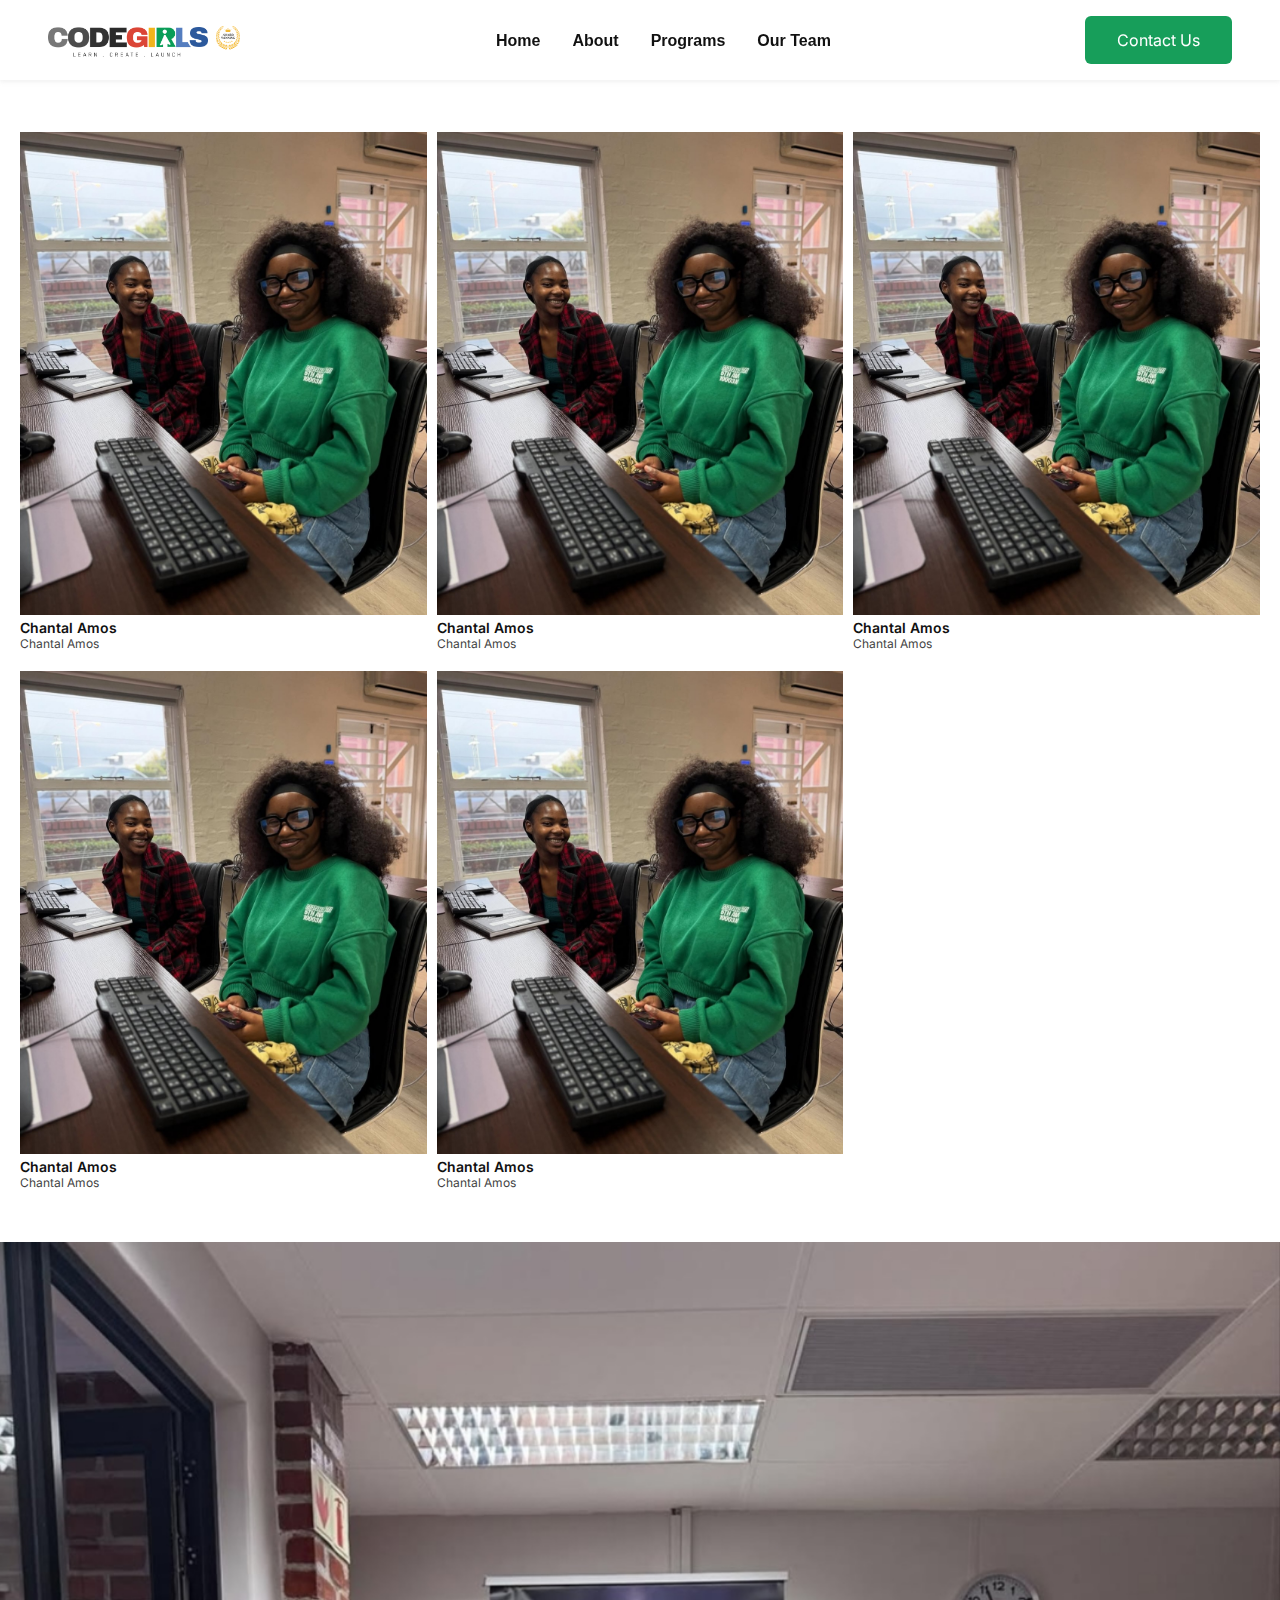
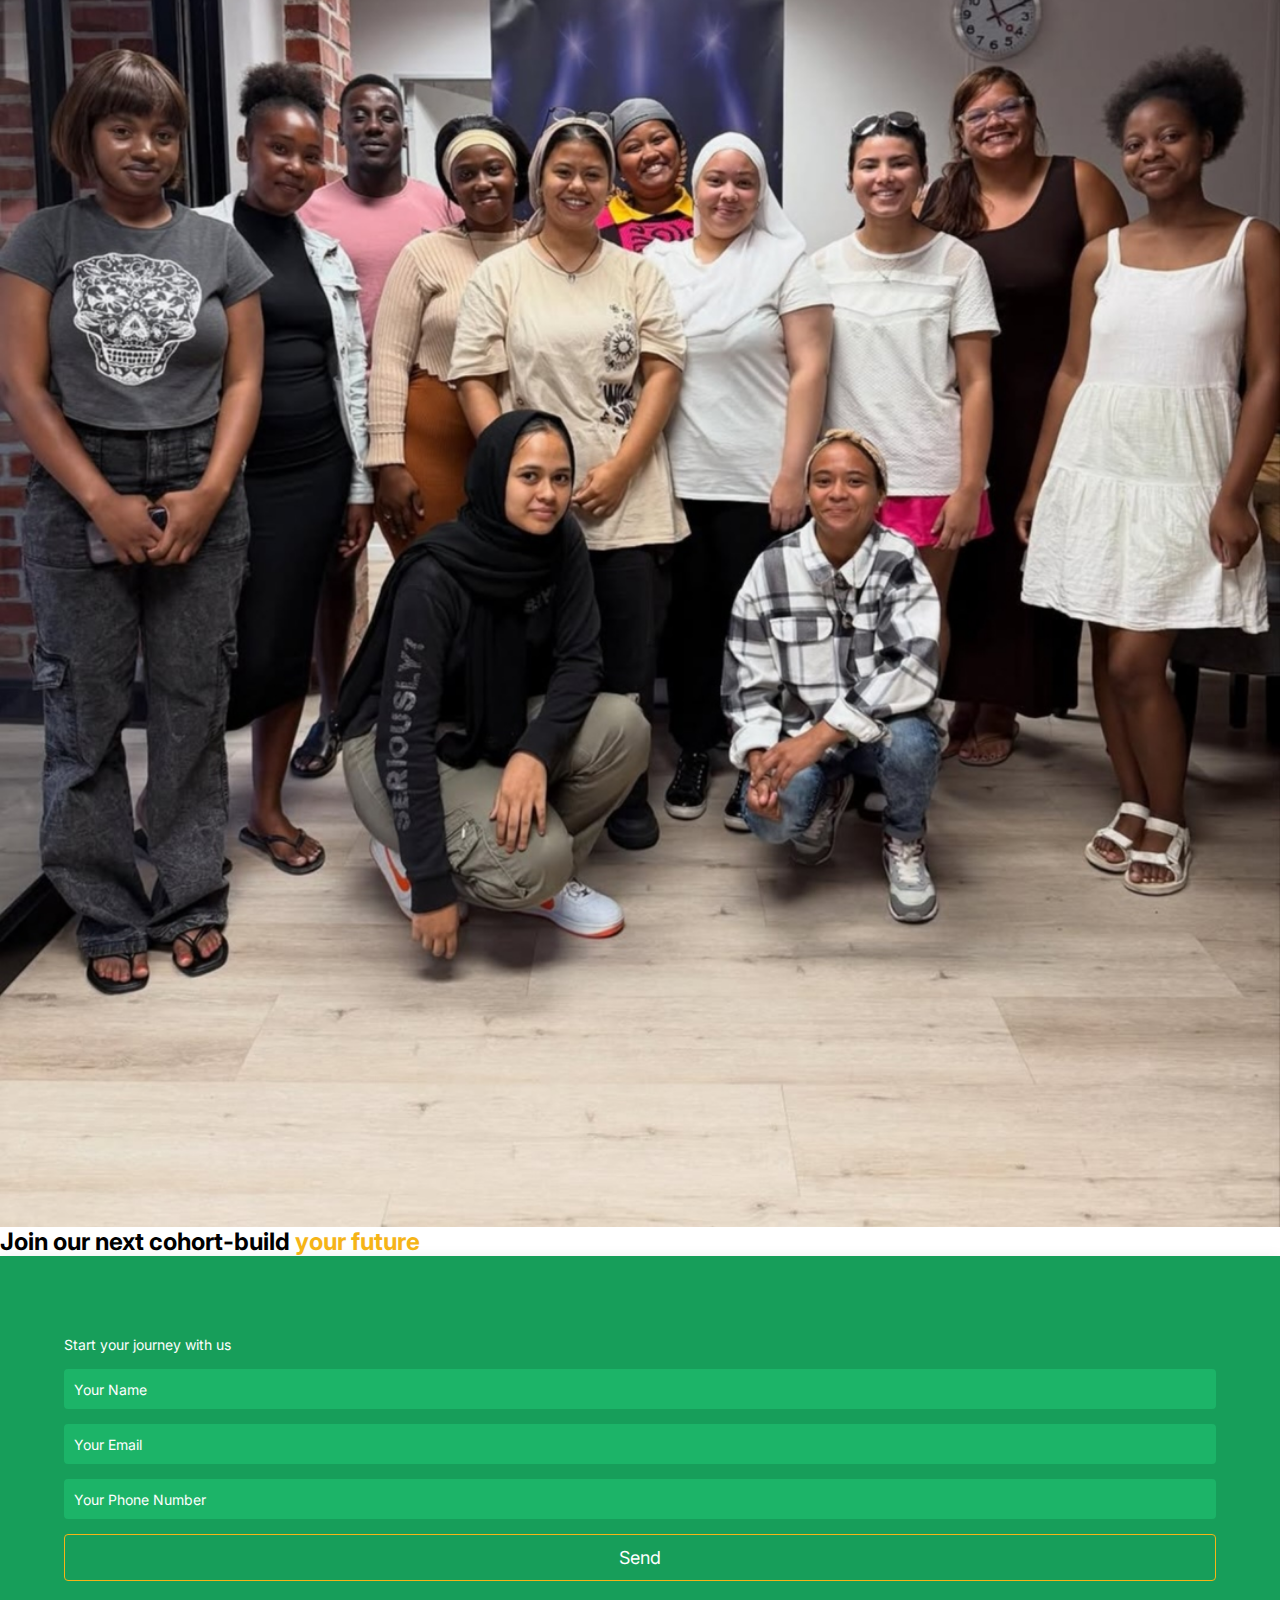
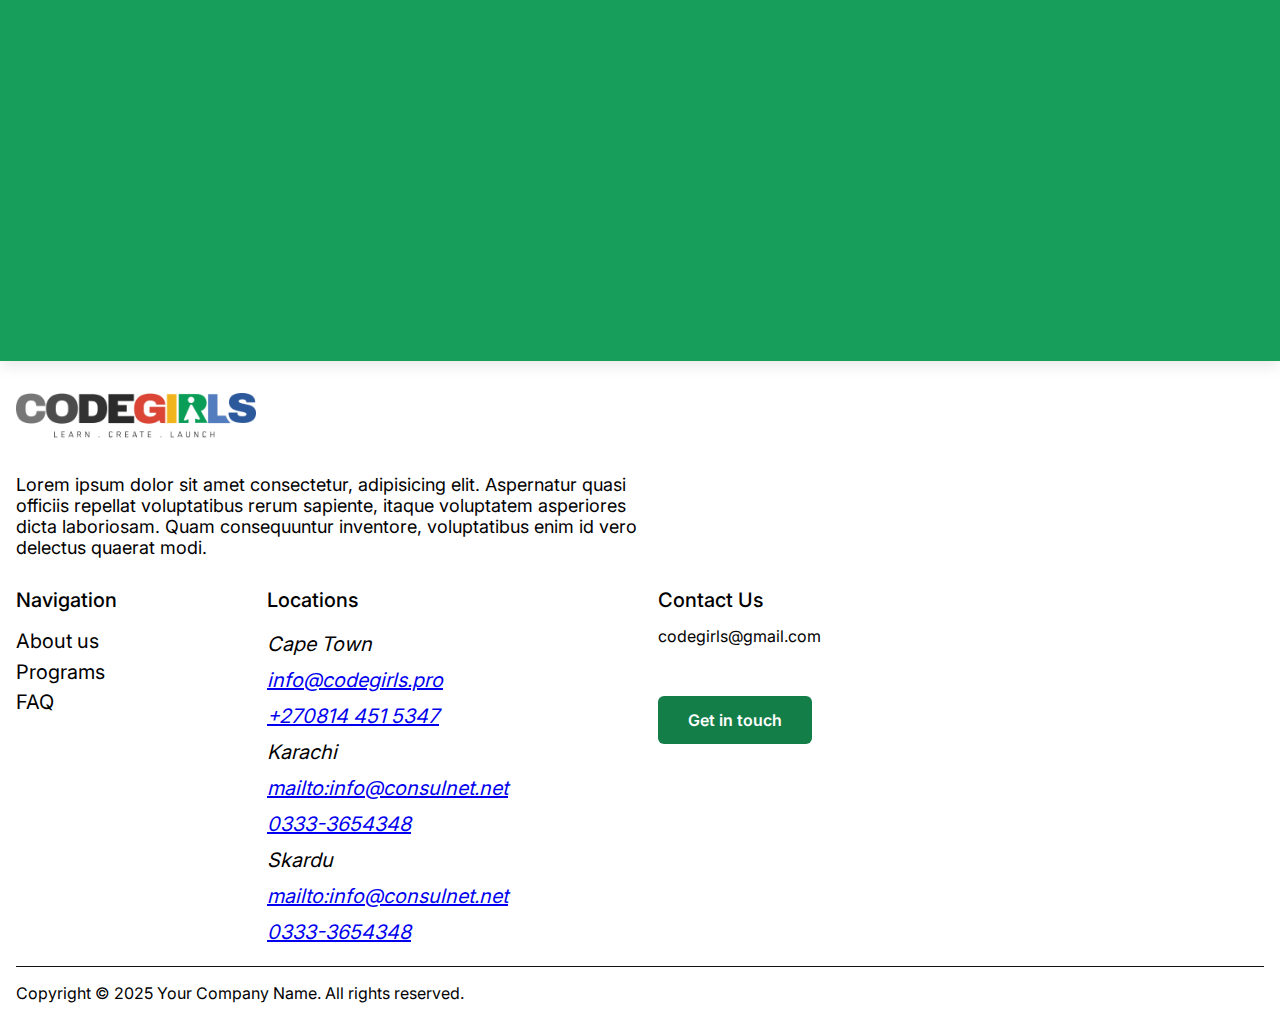
<file: pages/our-team.html>
<!DOCTYPE html>
<html lang="en">

<head>
    <meta charset="UTF-8">
    <meta name="viewport" content="width=device-width, initial-scale=1.0">
    <link rel="stylesheet" href="../assets/style/style.css">
    <script src="https://code.jquery.com/jquery-3.6.0.min.js"></script>
    <!-- Swiper CSS -->
    <link rel="stylesheet" href="https://cdn.jsdelivr.net/npm/swiper@11/swiper-bundle.min.css" />

    <title>Codegirls SA</title>

</head>

<body>

    <header class="header container-one">
        <div class="navbar">
            <!-- Logo Section -->
            <div class="logo">
                <div class="logo-one"><a href="../index.html"><img src="../assets/images/logos/codegirls.logo.png" alt="codegirls-logo"></a></div>
                <div class="logo-two"><a href="../index.html"><img src="../assets/images/logos/award-winning.svg" alt="award-winning"></a></div>
            </div>

            <!-- Desktop Navigation -->
            <div class="nav-center">
                <nav class="menu">
                    <ul>
                        <li><a href="../index.html">Home</a></li>
                        <li><a href="../pages/our-team.html">About</a></li>
                        <li><a href="#programs">Programs</a></li>
                        <li><a href="../pages/our-team.html">Our Team</a></li>
                    </ul>
                </nav>
            </div>

            <!-- Contact Button -->
            <a href="#contact" class="contact-btn">Contact Us</a>

            <!-- Mobile Hamburger -->
            <button class="hamburger" onclick="toggleMenu()">
                <span></span>
                <span></span>
                <span></span>
            </button>
        </div>

        <!-- Mobile Menu -->
        <div class="mobile-menu" id="mobileMenu">
            <ul>
                <li><a href="../index.html">Home</a></li>
                <li><a href="../pages/our-team.html">About</a></li>
                <li><a href="#programs">Programs</a></li>
                        <li><a href="../pages/our-team.html">Our Team</a></li>
            </ul>
            <a href="#contact" class="contact-btn mobile-contact-btn">Contact Us</a>
        </div>
    </header>
    <main>
        <section class="our-team container-one">
            <div class="team-images">
                <div>
                    <img src="../assets/images/Cohort3/thelma.jpg" alt="">
                <div class="team-names">
                    <p>Chantal Amos</p>
                    <p>Chantal Amos</p>
                </div>
                </div>
                <div><img src="../assets/images/Cohort3/thelma.jpg" alt="">
                    <div class="team-names">
                        <p>Chantal Amos</p>
                        <p>Chantal Amos</p>
                    </div>
                </div>
                <div><img src="../assets/images/Cohort3/thelma.jpg" alt="">
                    <div class="team-names">
                        <p>Chantal Amos</p>
                        <p>Chantal Amos</p>
                    </div>
                </div>
                <div><img src="../assets/images/Cohort3/thelma.jpg" alt="">
                    <div class="team-names">
                        <p>Chantal Amos</p>
                        <p>Chantal Amos</p>
                    </div>
                </div>
                <div><img src="../assets/images/Cohort3/thelma.jpg" alt="">
                    <div class="team-names">
                        <p>Chantal Amos</p>
                        <p>Chantal Amos</p>
                    </div>
                </div>
            </div>
        </section>
        <section class="contact-section">
            <div class="cohort3-img ">
                <img src="../assets/images/Cohort3/cohort-3.jpg" alt="cohort3">
            </div>
            <div class="cta-section">
                <h2>Join our next cohort-build <span class="yellow-text">your future</span></h2>

                <form class="contact-form" id="contactForm">
                    <p>Start your journey with us</p>

                    <input type="text" id="name" name="name" placeholder="Your Name" required>

                    <input type="email" id="email" name="email" placeholder="Your Email" required>

                    <input type="tel" id="phone" name="phone" placeholder="Your Phone Number" required>

                    <button type="submit">Send</button>
                    <!-- <div class="success-message" id="successMessage">Thank you! Your message has been sent.</div> -->
                </form>
            </section>
    </main>




















































    <div class="footer-reveal-container">
        <!-- <div class="footer-spacer"></div> -->
        <footer class="footer container-one">
            <div class="footer-head">
                <img src="../assets/images/logos/codegirls.logo.png" alt="codegirls-logo">
                <p>Lorem ipsum dolor sit amet consectetur, adipisicing elit. Aspernatur quasi officiis repellat
                    voluptatibus
                    rerum sapiente, itaque voluptatem asperiores dicta laboriosam. Quam consequuntur inventore,
                    voluptatibus
                    enim id vero delectus quaerat modi.</p>
            </div>
            <div class="footer-info">
                <div class="footer-links">
                    <h4>Navigation</h4>
                    <ul>
                        <li>About us</li>
                        <li>Programs</li>
                        <li>FAQ</li>
                    </ul>
                </div>
                <div class="footer-links">
                    <h4>Locations</h4>
                    <address>
                        Cape Town <br>
                        <a href="mailto:info@codegirls.pro">info@codegirls.pro</a> <br>
                        <a href="tel:+270814 451 5347">+270814 451 5347</a>
                    </address>
                    <address>
                        Karachi <br>
                        <a href="mailto:info@consulnet.net">mailto:info@consulnet.net</a> <br>
                        <a href="tel:0333-3654348">0333-3654348</a>
                    </address>
                    <address>
                        Skardu <br>
                        <a href="mailto:">mailto:info@consulnet.net</a> <br>
                        <a href="tel:0333-3654348">0333-3654348</a>
                    </address>
                </div>
                <div class="footer-links">
                    <h4>Contact Us</h4>
                    <p>codegirls@gmail.com</p>
                    <button class="apply">Get in touch</button>
                </div>
            </div>
            <div class="copyright">

                <p>Copyright &copy; 2025 Your Company Name. All rights reserved.</p>


            </div>
        </footer>
    </div>


    <script src="https://cdn.jsdelivr.net/npm/swiper@11/swiper-bundle.min.js"></script>
    <script src="../assets/script/script.js"></script>
</body>

</html>
</file>
<file: assets/style/style.css>
@font-face {
    font-family: Inter;
    src: url(../fonts/Inter-VariableFont.ttf);
}

* {
    box-sizing: border-box;
    margin: 0;
    padding: 0;
    font-family: Inter;
}

:root {

    /* ========FONTS SIZING======== */
    --font-72--: 4.5rem;
    --font-52--: 3.25rem;
        --font-38--: 2.375rem;

    --font-48--: 3rem;
    --font-40--: 2.5rem;
    --font-36--: 2.25rem;
    --font-32--: 2rem;
    --font-24--: 1.5rem;
    --font-20--: 1.25rem;
    --font-18--: 1.125rem;
    --font-16--: 1rem;
    --font-14--: 0.875rem;
    --font-12--: 0.75rem;



    /* ========COLORS======== */
    --cg-orange: #dd4536;
    --cg-green: #179e5a;
    --cg-yellow: #f5b417;
    --cg-white: #ffffff;
    --cg-text: #111;
    --cg-text2: #434343;
    --cg-gray-text: rgb(115, 115, 115);
    --cg-blue: rgb(84, 125, 191);
    --bg-gray: #f7f6f0;

}

body {
    font-family: Inter, "sans-serif";
    background-color: var(--cg-white);
    font-size: var(--font-16--);
}

/*==========Container==========*/
.container-one {
    width: 100%;
    max-width: 100%;
    /* border: 1px solid red;  */
}

/*==========Logo==========*/
/* .logo img {
    max-width: 10rem;
    height: auto;
    padding-top: 0.5rem;
}

.logo img:last-child {
    width: 1.5rem;
    height: auto;
    padding-bottom: 5px;
} */

/*==========Navbar==========*/
/* 
        .container-one {
            max-width: 1200px;
            margin: 0 auto;
            padding: 0 1rem;
        } */

/* Header */
.header {
    background-color: white;
    box-shadow: 0 2px 4px rgba(207, 207, 207, 0.3);
    position: sticky;
    top: 0;
    z-index: 100;
}

/* Main navbar container */
.navbar {
    display: flex;
    justify-content: space-between;
    align-items: center;
    padding: 0.625rem 1.25rem;
}

/* Logo section */
.logo {
    display: flex;
    align-items: center;
    gap: 0.5rem;
}

.logo-one img {
    max-width: 10rem;
    height: auto;
    padding-top: 0.5rem;
}

.logo-two img {
    width: 1.5rem;
    height: auto;
    /* padding-bottom: 5px; */
}

/* mobile Navigation */
.nav-center {
    display: none;
}

.contact-btn {
    display: none;
}


.hamburger {
    display: flex;
    width: 30px;
    height: 30px;
    padding: 0;
    cursor: pointer;
    background: none;
    border: none;
    flex-direction: column;
    justify-content: space-around;
    align-items: center;
}

.hamburger span {
    background-color: var(--cg-text);
    width: 25px;
    height: 3px;
    border-radius: 1px;
    transition: all 0.3s ease;
}

.mobile-menu {
    display: none;
    flex-direction: column;
    background-color: var(--cg-white);
    position: absolute;
    top: 100%;
    left: 0;
    right: 0;
    padding: 1rem;
    box-shadow: 0 4px 6px rgba(0, 0, 0, 0.1);
    z-index: 99;
}

.mobile-menu.active {
    display: flex;
    align-items: center;
    text-align: center;
    height: 100vh;

}

.mobile-menu ul {
    list-style: none;
    margin: 0;
    padding: 0;

}

.mobile-menu li {
    margin: 0.875rem 0;

}

.mobile-menu a {
    color: var(--cg-text);
    text-decoration: none;
    padding: 0.5rem 0;
    display: block;
    transition: color 0.3s ease;
}

.mobile-menu a:hover {
    color: var(--cg-primary);
}

/* Contact Button */

/* .mobile-contact-btn {
    margin-top: 1rem;
} */


.dropdown-menu ul {
        display: none;
}

/* ==========Hero========== */
.grn-text {
    color: var(--cg-green);
}

.hero-section {
    background-image: url("../images/Cohort3/thelma.jpg");
    background-size: 100%;
    background-position: cover;
    background-repeat: no-repeat;
    height: 84vh;
    position: relative;

}

.overlay {
    position: absolute;
    top: 0x;
    left: 0px;
    height: 84vh;
    width: 100%;
    background-image: linear-gradient(to right, #0c1616, rgba(16, 31, 30, 0.884) 30%, rgba(28, 52, 51, .15));
}

.hero-section .hero-heading {
    position: absolute;
    z-index: 1;
    padding: 1rem 1rem 2rem;
    margin: 4rem 0 0rem;
    /* text-align: center;*/

}

.hero-section .hero-heading h1 {
    font-weight: 700;
    font-size: var(--font-40--);
    color: var(--cg-white);
    width: 100%;
    line-height: 1.2;
}


.hero-section .hero-heading p {
    color: var(--cg-white);
    width: 100%;
    font-size: var(--font-20--);
    margin: 2rem auto;
    font-weight: 400;
    /* word-spacing:-1px; */
}

.apply {
    background-color: rgb(19, 126, 72);
    padding: 0.875rem 1.875rem;
    border-radius: 6px;
    font-size: var(--font-16--);
    font-weight: 600;
    color: var(--cg-white);
    border: none;
}

/*=========ABOUT==========*/
.about-cg {
    padding: 2rem 1.25rem;
    /* position: relative;
    top: 400px; */
    background-color: var(--cg-white);
}

.about-cg-head {
    text-align: center;
}

.about-cg-head h3 {
    font-size: var(--font-32--);
    margin: clamp(1rem, 3vw, 1.25rem) 0;
    color: var(--cg-text);
    font-weight: 700;
}

.about-cg-head h2 {
    font-size: var(--font-16--);
    color: var(--cg-green);
}

.about-cg-head p {
    font-size: var(--font-20--);
    width: 80%;
    color: var(--cg-gray-text);
    text-align: center;
    margin: 0 auto;
}

.about-cg-grn {
    background-color: rgba(22, 156, 91, 0.1);
    border-radius: 50px;
    width: fit-content;
    padding: clamp(0.4rem, 1.5vw, 0.5rem) clamp(0.75rem, 3vw, 1rem);
    margin: 0 auto;
}

.about-cg-box {
    height: 900px;
    /* border: 1px solid orange; */
}

.about-cg-boxes {
    box-shadow: rgba(50, 50, 93, 0.25) 0px 2px 5px -1px, rgba(0, 0, 0, 0.3) 0px 1px 3px -1px;
    height: 230px;
    border-radius: 12px;
    padding: 1rem 2rem 2rem;
    line-height: 1.5;
    position: relative;
    bottom: 80px;
    margin: 1rem 0;
    background: var(--cg-white);
}


.about-cg-boxes h2 {
    font-size: var(--font-20--);
    margin-bottom: 1rem;
    color: var(--cg-text);
    font-weight:600;
}

.about-cg-boxes p {
    font-size: var(--font-16--);
    color: var(--cg-gray-text);
    width: 100%;
    word-spacing: 1px;
}

.about-cg-boxes-img {
    max-width: 90%;
    height: auto;
}

.color {
    width: 20%;
    height: 5px;
    margin: 0.875rem 0;
}

.line-grn {
    background-color: var(--cg-green);
}

.line-blue {
    background-color: var(--cg-blue);
}

.line-yell {
    background-color: var(--cg-yellow);
}

.line-red {
    background-color: var(--cg-orange);
}

/* ==========COURSE==========*/
.course-section {
    background: var(--cg-white);
    /* padding: 2rem 0 0; */
}

.course-section .course-head {
    text-align: center;
}

.course-section .course-head p:first-child {
    width: fit-content;
    padding: 1rem 0.875rem;
    font-size: var(--font-14--);
    /* margin: 1rem auto; */
    border-radius: 50px;
    font-weight: 500;
    color: var(--cg-yellow);
    padding-top: 1rem;
}

.course-section .course-head h2 {
    font-size: var(--font-38--);
    font-weight: 600;
    color: var(--cg-text);
    /* margin: 1rem 0; */
    line-height: 1.2;
}

.course-section .course-head p {
    font-size: var(--font-16--);
    color: var(--cg-gray-text);
    width: 100%;
    padding: 1rem 1.25rem;
    margin: 0 auto;
}

.course-main-container {
    background-color: var(--bg-gray);
    padding: 2rem 0;
}

.course-container {
    margin-top: 4rem;
}

.course {
    background-color: var(--cg-white);
    width: 90%;
    height: auto;
    margin: 2rem auto 1rem;
    padding: 2.5rem 2.5rem 0;
    border-radius: 12px;
    box-shadow: rgba(50, 50, 93, 0.25) 0px 2px 5px -1px, rgba(0, 0, 0, 0.3) 0px 1px 3px -1px;
}

.course p {
    width: 100%;
}

.course h2:first-child {
    background-color: var(--cg-green);
    padding: 8px 16px;
    width: fit-content;
    font-size: var(--font-16--);
    border-radius: 50px;
    color: var(--cg-white);
    margin-bottom: 20px;
    font-weight: 500;
}

.course h2 {
    font-size: 1.437rem;
    color: var(--cg-text);
    font-weight: 600;
    margin-bottom: 20px;
}

.course p:nth-child(3) {
    font-size: var(--font-16--);
    font-weight: 400;
    color: var(--cg-gray-text);
    margin-bottom: 30px;
}

.course h3 {
    font-size: var(--font-18--);
    font-weight: 500;
    color: var(--cg-text);
    margin-bottom: 20px;
}

.techstack {
    display: flex;
    gap: 10px;
    margin: 0 0 30px;
    flex-wrap: wrap;
}

.techstack li {
    list-style: none;
    border: 1px solid var(--cg-green);
    font-size: 0.75rem;
    color: var(--cg-green);
    padding: 0.5rem;
    width: fit-content;
    border-radius: 50px;
    text-align: center;

}

/* .techstack li:nth-child(3),
.list-two li:nth-child(2) {
    width: 35%;
} */

.techstack li:nth-child(5) {
    width: 40%;
}

.outcomes {
    color: var(--cg-gray-text);
    list-style-position: inside;
}

.techstack li:nth-child(4),
.list-two li:nth-child(1),
.list-two li:nth-child(3) {
    width: 30%;
}

.start-track {
    padding: 12px 16px;
    font-size: var(--font-14--);
    font-weight: 700;
    background-color: var(--cg-green);
    border: none;
    border-radius: 5px;
    color: var(--cg-white);
    width: 100%;
    margin: 40px 0;
}

#module {
    background-color: var(--cg-blue);
    width: fit-content;
}

.blue-btn {
    background-color: var(--cg-blue);
}

/* ==========IMPACT========== */
.impact-container {
    background-color: var(--cg-white);
    padding: 2rem;

}

.impact-container .impact-head p:first-child {
    width: fit-content;
    padding: 0.5rem 0.875rem;
    font-size: var(--font-14--);
    margin: 0 auto;
    border-radius: 50px;
    font-weight: 500;
    color: var(--cg-orange);
}

.impact-head h2 {
    font-size: var(--font-32--);
    font-weight: 500;
    color: var(--cg-text);
    width: 100%;
    /* margin: 1.25rem auto; */
    padding: 1.25rem;
    text-align: center;
}

.impact-head p {
    font-size: var(--font-16--);
    color: var(--cg-gray-text);
    width: 100%;
    /* padding: 0 2.5rem; */
    margin: 0 auto;
    text-align: center;
}

.student-video video {
    border-radius: 12px;
    max-width: 100%;
    overflow: hidden;
    margin: 2rem auto;
        box-shadow: rgba(50, 50, 93, 0.25) 0px 2px 5px -1px, rgba(0, 0, 0, 0.3) 0px 1px 3px -1px;

}

.impact-container .partners img {
    max-width: 35%;
}

.impact-container .partners img:nth-child(2) {
    max-width: 20%;

}

.partners {
    display: flex;
    justify-content: center;
    align-items: center;
    gap: 20px;
}

/* ==========TESTIMONIALS========== */
/* ==========Slider========== */


.testimonials-section {
  width: 100%;
  max-width: 1200px;
  padding: 60px 20px;
}

.section-header {
  text-align: center;
  margin-bottom: 60px;
  color: white;
}

.section-header h2 {
  font-size: 42px;
  font-weight: 700;
  margin-bottom: 15px;
  text-transform: uppercase;
  letter-spacing: 2px;
}

.section-header p {
  font-size: 18px;
  font-weight: 300;
  opacity: 0.9;
}

/* Testimonial Card */
.testimonials-section {
    background-color:red;
}

.testimonial-item {
  background: white;
  border-radius: 20px;
  padding: 40px;
  margin: 15px;
  box-shadow: 0 10px 40px rgba(0, 0, 0, 0.1);
  transition: transform 0.3s ease, box-shadow 0.3s ease;
  position: relative;
  overflow: hidden;
}

.testimonial-item:hover {
  transform: translateY(-10px);
  box-shadow: 0 20px 60px rgba(0, 0, 0, 0.2);
}

/* .testimonial-item::before {
  content: '\f10d';
  font-family: 'Font Awesome 6 Free';
  font-weight: 900;
  position: absolute;
  top: 20px;
  right: 30px;
  font-size: 80px;
  color: #667eea;
  opacity: 0.1;
} */

.testimonial-text {
  font-size: 16px;
  line-height: 1.8;
  color: #555;
  margin-bottom: 30px;
  font-style: italic;
}

.testimonial-author {
  display: flex;
  align-items: center;
  gap: 20px;
}

.author-image {
  width: 70px;
  height: 70px;
  border-radius: 50%;
  overflow: hidden;
  border: 4px solid #667eea;
  flex-shrink: 0;
}

.author-image img {
  width: 100%;
  height: 100%;
  object-fit: cover;
}

.author-info h4 {
  font-size: 18px;
  font-weight: 600;
  color: #333;
  margin-bottom: 5px;
}

.author-info p {
  font-size: 14px;
  color: #667eea;
  font-weight: 500;
}

.rating i {
  color: #ffc107;
  font-size: 14px;
  margin-right: 2px;
}
.owl-nav button.owl-prev {
    left: 70px;
}
/* .owl-nav button.owl-next {
    left: 25px;
} */

/* Owl Navigation */
.owl-carousel .owl-nav button.owl-prev,
.owl-carousel .owl-nav button.owl-next {
  position: absolute;
  top: 50%;
  transform: translateY(-50%);
  background: white !important;
  width: 50px;
  height: 50px;
  border-radius: 50%;
  font-size: 24px;
  color: #667eea !important;
  box-shadow: 0 5px 20px rgba(0, 0, 0, 0.1);
  transition: all 0.3s ease;
}

.owl-carousel .owl-nav button.owl-prev:hover,
.owl-carousel .owl-nav button.owl-next:hover {
  background: #667eea !important;
  color: white !important;
}

.owl-carousel .owl-nav button.owl-prev {
  left: 20px;
}

.owl-carousel .owl-nav button.owl-next {
  right: 0px;
}

.owl-carousel .owl-dots {
  text-align: center;
  margin-top: 40px;
}

.owl-carousel .owl-dot {
  display: inline-block;
  width: 12px;
  height: 12px;
  background: rgba(255, 255, 255, 0.5);
  border-radius: 50%;
  margin: 0 5px;
  transition: all 0.3s ease;
}

.owl-carousel .owl-dot.active {
  background: white;
  width: 30px;
  border-radius: 10px;
}



    /* ==========WORK PROCESS========== */


    /* ==========FAQ ACCORDION========== */
    .faq-head p {
        color: var(--cg-blue);

    }

    .faq-section {
        background-color: var(--cg-white);
                padding-top: 2rem;

    }

    .accordion {
        max-width: 1440px;
        margin: 0 auto;
        /* border-bottom: 1px solid ; */
        border-radius: 5px;
        background: #fff;
        padding: 1rem 1rem 3rem;
    }

    .accordion-item {
        border-bottom: 1px solid var(--bg-gray);
    }

    .accordion-header {
        padding: 15px;
        cursor: pointer;
        font-weight: bold;
        background: var(--cg-white);
        display: flex;
        justify-content: space-between;
        align-items: center;
        /* transition: background 0.3s; */
    }

    /* .accordion-header:hover {
    background: var(--bg-gray);
  }
   */
    .accordion-content {
        display: none;
        padding: 15px;
        background: var(--bg-gray);
        border-radius: 12px;
    }

    /* Arrow icon */
    .arrow {
        border: solid #333;
        border-width: 0 2px 2px 0;
        display: inline-block;
        padding: 5px;
        transform: rotate(45deg);
        transition: transform 0.3s;
        margin-left: 10px;
    }

    /* Rotate arrow when open */
    .accordion-header.active .arrow {
        transform: rotate(-135deg);
    }

    /* ==========CTA========== */

    .cohort3-img img {
        max-width: 100%;
        object-fit: contain;
        display: block;


    }

    .yellow-text {
        color: var(--cg-yellow);
    }

   
    .cta-section .contact-form h2 {
        font-weight: 500;
        width: 100%;
        text-align: center;
        margin: 1rem auto;
        color: var(--cg-white);
    }

    .cta-button {
        margin: 1rem;
    }


    .contact-form {
        background: var(--cg-green);
        padding: 1rem;
        /* border-radius: 12px; */
        box-shadow: 0 4px 15px rgba(0, 0, 0, 0.1);
        max-width: 100%;
        /* max-width: 550px; */

    }

    .contact-form h2 {
        margin-bottom: 20px;
        font-size: 24px;
        color: #333;
        text-align: center;
    }

    /* Make placeholder text white */
    .contact-form input::placeholder {
        color: var(--cg-white);
        opacity: 1;
        /* ensures it's not faded */
        font-weight: 400;
        font-size: var(--font-14--);
    }

    .contact-form p {
        font-size: var(--font-14--);
        color: var(--cg-white);
        margin: 1rem 0;
    }

    .contact-form input {
        width: 100%;
        padding: 10px;
        margin-bottom: 15px;
        border: none;
        border-radius: 4px;
        background-color: #1cb468;
        font-size: 16px;
    }

    .contact-form button {
        width: 100%;
        padding: 12px;
        background-color: var(--cg-green);
        border: 1px solid var(--cg-yellow);
        color: white;
        font-size: 18px;
        border-radius: 4px;
        cursor: pointer;
    }

    .contact-form button:hover {
        background-color: #0f8f87;
    }

    .success-message {
        display: none;
        text-align: center;
        color: green;
        margin-top: 15px;
    }

    /* ==========FOOTER========== */
    /* .section {
        height: 100vh;
        position: relative;
        z-index: 2;
    } */

    /* .footer-reveal-container {
        position: relative;
        height: 150vh;
        border: 1px solid orange;
    } */


    .footer {
        padding:  1rem;
        /* position: fixed; */
        bottom: 0;
        left: 0;
        width: 100%;
        /* height: 100vh; */
        /* z-index: -99; */

    }

    .footer-head img {
        max-width: 10rem;
    }

    .footer-head p {
        max-width: 80%;
        font-size: var(--font-14--);
        margin: 1rem 0;
    }

    .footer-links ul li {
        list-style: none;
        font-size: var(--font-14--);
        padding: 0.2rem 0;
    }

    .footer-links {
        margin-bottom: 1rem;
    }

    .footer-links h4 {
        padding: 0.875rem 0;
        font-size:var(--font-14--);
        font-weight: 500;
    }


    .footer-links address {
        line-height: 1.8;
    }

    .copyright {
        border-top: 1px solid var(--cg-text);
    }

    .copyright p {
        margin: 1rem 0;

    }

    /* ===================ABOUT US PAGE==================== */
    .about-header {
        background-color: var(--cg-white);
    }

    .about-header h1 {
        font-size: 1.75rem;
        padding: 2rem 1rem;
        text-align: center;
    }

    .about-header img {
        width: 91%;
        height: 35vh;
        border-radius: 12px;
        margin: 0 1rem;
    }

    /* ==========OUR STORY========== */
    .our-story {
        background-color: var(--cg-white);
        padding: 1rem;
    }

    .our-story p:first-child {
        color: var(--cg-blue);
        font-size: var(--font-14--);
    }

    .about-us-values {
        padding: 1rem;
    }

    .box h2 {
        font-size: var(--font-20--);
    }

    .our-story h2 {
        font-size: var(--font-24--);

    }

    .about-us-values .box {
        background-color: var(--bg-gray);
    }

    /* ==========LEADERSHIP========== */

    .leader-images {
        padding: 1.25rem;
    }

    .leader-name {
        padding: 0.875rem 0 1.5rem;
    }

    .leader-name p:first-child {
        font-size: var(--font-18--);
        font-weight: 600;
        color: var(--cg-text);
    }

    .leader-name p:last-child {
        font-size: var(--font-14--);
        color: var(--cg-text2);
    }

    .leader-img img {
        width: 100%;
        height: 50%;
        object-fit: cover;
        object-position: center;
        display: block;
        /* margin: 1rem; */
        border-radius: 12px;
    }

    .leader-img img:nth-child(3) {
        height: 200px;
        background-color: blue;
    }

    /* ==========Team========== */
    .our-team {
        background-color: var(--cg-white);
        padding: 2rem 0;
    }

    .team-images {
        padding: 1.25rem;
        display: grid;
        grid-template-columns: 1fr 1fr 1fr;
        column-gap: 10px;
        row-gap: 20px;
    }

    .team-images img {
        width: 100%;
    }

    .team-names p:first-child {
        font-size: var(--font-14--);
        font-weight: 600;
        color: var(--cg-text);
    }

    .team-names p:last-child {
        font-size: var(--font-12--);
        color: var(--cg-text2);
    }









































    /*======================================== Tablet and up ===============================================*/
    @media (min-width: 768px) {
        .container-one {
            max-width: 768px;
            /* border: 1px solid pink; */
        }

        .nav-center {
            display: flex;
            align-items: center;
            margin-left: 2rem;
        }

        .navbar {

            padding:1rem 3rem;
        }


        .menu {
            display: flex;
            align-items: center;
            gap: 2rem;
        }

        .menu ul {
            display: flex;
            list-style: none;
            gap: 2rem;
            /* margin: 1rem 0; */
        }

        .menu li {
            margin: 0;
        }

        .menu a {
            color: var(--cg-text);
            font-family: 'Manrope', Arial, sans-serif;
            text-decoration: none;
            padding: 0.5rem 0;
            font-weight: 600;
            transition: color 0.3s ease;
            position: relative;
        }

        .mobile-menu {
            display: none !important;
        }

        .hamburger {
            display: none;
        }


        .menu a::after {
            content: '';
            position: absolute;
            bottom: -2px;
            left: 0;
            width: 0;
            height: 2px;
            background-color: var(--cg-primary);
            transition: width 0.3s ease;
        }

        .menu a:hover::after {
            width: 100%;
        }

        .contact-btn {
            display: inline-block;
            background-color: var(--cg-green);
            color: white;
            padding: 0.75rem 1.5rem;
            border: none;
            border-radius: 0.375rem;
            cursor: pointer;
            transition: all 0.3s ease;
            text-decoration: none;
            margin-left: auto;
        }

        .contact-btn:hover {
            background-color: #0f8f87;
            transform: translateY(-1px);
            box-shadow: 0 4px 8px rgba(99, 102, 241, 0.3);
        }

        .contact-btn a {
                font-weight:500;

        }


        /* Dropdown base */
.dropdown {
  position: relative;
}

.dropdown-menu {
  display: none;
  position: absolute;
  top: 100%;
  left: 0;
  background: white;
  padding: 0.75rem 1rem;
  box-shadow: 0 4px 8px rgba(0,0,0,0.1);
  border-radius: 0.375rem;
  list-style: none;
  min-width: 160px;
  z-index: 99;
}

.dropdown-menu li {
  margin: 0.5rem 0;
}

.dropdown-menu a {
  color: var(--cg-text);
  text-decoration: none;
  font-weight: 500;
  display: block;
  transition: color 0.3s;
}

.dropdown-menu a:hover {
  color: var(--cg-primary);
}

/* Arrow styling */
.drop-arrow {
  margin-left: 5px;
  display: inline-block;
  transition: transform 0.3s ease;
}

.drop-arrow.rotate {
  transform: rotate(180deg);
}

/* Show menu when active */
.dropdown.active .dropdown-menu {
  display: block;
}

/* .menu ul li:last-child:after {
    content:">";
    width: 2px;
       
        display: block;
        padding: 5px;
        transform: rotate(270deg);
        transition: transform 0.3s;
        margin-left: 10px; 
        position: absolute;
        right: 468px;
        bottom:20px;
        font-weight: 600;
} */
        .hero-section {
            background-image: url("../images/cohort-1/IMG_20250913_121346.jpg");
            background-size: 100%;
            /* background-position:0 -300px ; */
            background-repeat: no-repeat;
            height: 70.5vh;
            position: relative;

        }


        .hero-section .hero-heading {
            padding: 1rem 1.875rem;
        }

        .hero-section .hero-heading h1 {
            font-size: var(--font-48--);
            width: 80%;
        }

        .overlay {

            height: 70vh;

        }

        /* ABOUT BOX */

        /* .about-cg {
            top: 350px;
            padding: 0 1.875rem;
            background-color: var(--cg-white);
            height: 590px;

        } */

        .about-cg-boxes {
            height: 180px;

        }

     

        /* COURSE */
        .course-section {
            background: var(--cg-white);
            padding: 1rem 0 1.275rem 0;

        }
/* 
        .techstack li:nth-child(3),
        .list-two li:nth-child(2) {
            width: fit-content;
        } */

        .techstack li:nth-child(5) {
            width: 15%;
        }


        .techstack li:nth-child(4),
        .list-two li:nth-child(1),
        .list-two li:nth-child(3) {
            width: 10%;
        }

        /* IMPACT */
        .impact-container {
            /* padding-top: 2rem; */

        }

        .impact-container .partners img {
            max-width: 25%;
        }

        .impact-container .partners img:nth-child(2) {
            max-width: 15%;

        }

        .partners {
            gap: 60px;
        }

        .cta-section h2 {

            width: 45%;
        }

        /* testimonials */
        .testimonial-head p {
            margin-top: 2rem;
        

        /* .contact-section img{
  
} */


/* FOOTER */
        /* .footer {
            margin-top: 10rem;
        } */


    }
    .footer-info {
    display:flex;
    gap: 150px;

    }
}

    /*=========TABLET CLOSE=====*/














    /* ===Desktop and up ==================================================*/
    @media (min-width: 1024px) {
        .container-one {
            max-width: 90rem;
            /* border: 1px solid blue; */
        }

        /*==========Logo==========*/
        /* .logo {
            width: 50%;
        } */

        .logo-one img {
            width: 20rem;
            
        }

        /* .logo img:last-child {
            width: 50%;
            height: auto;
            padding-bottom: 5px;
        } */

       

        /* navigation */
        .nav-center {
            margin-left: 16rem;
        }
        
        .menu ul li:hover {
            color: var(--cg-primary);
        }

        /* .menu {
            gap: 2.5rem;
        }

        .menu ul {
            gap: 2.5rem;
        } */

        .contact-btn {
            padding: 0.875rem 2rem;
            font-size: 1rem;
        



    }
/* hero */
     .hero-section {
            background-image: url("../images/cohort-1/IMG_20250913_121346.jpg");
            background-size: 100%;
            /* background-position:0 -300px ; */
            background-repeat: no-repeat;
            height: 100vh;
            position: relative;

        }


        .hero-section .hero-heading {
            padding: 2rem 3rem;
        }

        .hero-section .hero-heading h1 {
            font-size: var(--font-52--);
            width: 60%;
            padding-top:3.125rem;
        }

        .hero-section .hero-heading p {
            width: 40%;
            margin:2rem 0 0;
        }

        .overlay {
            height: 100vh;
        }

        .apply {
   margin-top:50px;
}
        /* ABOUT BOX */
.about-cg {
            height: 420px;

}
        .about-cg-box {
           display: grid;
           grid-template-columns: 1fr 1fr;
                      grid-template-rows: 230px ;
                      gap:20px;

        }
.about-cg-boxes {
    width:100%;
    height: 230px;
    bottom: 150px;
}
   .about-cg-boxes h2 {
           font-size:1.5rem

        }

/* COURSE */
        .course-section {
            background: var(--cg-white);
            padding: 1rem 0 1.275rem 0;

        }

        .course-section .course-head h2 {
    font-size: 38px;
    font-weight: 500;
    color: var(--cg-text);
    /* margin: 1rem 0; */
    line-height: 1.2;
}

.course-section .course-head p {
    font-size: var(--font-16--);
}

.course-section .course-head p:first-child {
    
    font-size: var(--font-16--);
    
}

.course {
    width: 40%;
    margin: 0 auto 2rem;

   }

.course-container {
    display: flex;
    /* gap: 40px; */
    
}
/* 
        .techstack li:nth-child(3),
        .list-two li:nth-child(2) {
            width: fit-content;
        } */

        /* .techstack li:nth-child(5) {
            width: 15%;
        }


        .techstack li:nth-child(4),
        .list-two li:nth-child(1),
        .list-two li:nth-child(3) {
            width: 10%;
        } */

/* IMPACT */
.impact-container .impact-head p:first-child {
    font-size: var(--font-16--);
}

.impact-head h2 {
    font-size: var(--font-38--);
    
}

.impact-head p {
    font-size: var(--font-16--);
    width: 50%;
    
}

.student-video video {
    max-width: 80%;
    margin: 4rem 8rem;

}

.impact-container .partners img {
    max-width: 15%;
}

.impact-container .partners img:nth-child(2) {
    max-width: 10%;

}



/* Faq */
.accordion-header {
        font-size: var(--font-24--);
    }

    /* .accordion-header:hover {
    background: var(--bg-gray);
  }
   */
    .accordion-content {
               font-size: var(--font-20--);

    }

    /* footer */
      .cohort3-img img {
        display: block;
                width: 120%;



    }
     /*
    .contact-section {
        width: 50%;
    } */

    .contact-info {
display: grid;
/* justify-content: center; */
grid-template-columns: 1fr 1fr;
/* grid-template-rows: 500px; */ 
    }

    .contact-form {
        width: 100%;
height:705px;
padding: 4rem;
    }

    .cta-section .contact-form h2 {
        font-size: var(--font-32--);
    }

    .cta-button {
        margin: 1rem;
    }

    /* FOOTER */
  

    .footer-head img {
        max-width: 15rem;
        margin-top: 1rem;
    }

    .footer-head p {
        max-width: 50%;
        font-size: var(--font-18--);
        margin: 2rem 0 1rem;
    }

.footer-links {
}

    .footer-links h4 {
        padding: 0.875rem 0;
        font-size:var(--font-20--);
        font-weight: 500;
    }

.footer-links ul li {
    font-size:1.25rem;
}
    .footer-links address {
        line-height: 1.8;
        font-size: 1.25rem;
    }

    .copyright {
        border-top: 1px solid var(--cg-text);
    }

    .copyright p {
        margin: 1rem 0;

    }
}





/* Carousel */
@media (max-width: 768px) {
  .section-header h2 { font-size: 32px; }
  .section-header p { font-size: 16px; }
  .testimonial-item { padding: 30px 25px; }
  .owl-carousel .owl-nav button.owl-prev,
  .owl-carousel .owl-nav button.owl-next {
    width: 40px; height: 40px; font-size: 18px;
  }
}

@media (max-width: 480px) {
  .section-header h2 { font-size: 24px; }
  .testimonial-item { padding: 25px 20px; margin: 10px; }
  .testimonial-text { font-size: 14px; }
  .author-image { width: 60px; height: 60px; }
  .author-info h4 { font-size: 16px; }
  .author-info p { font-size: 13px; }
}
</file>
